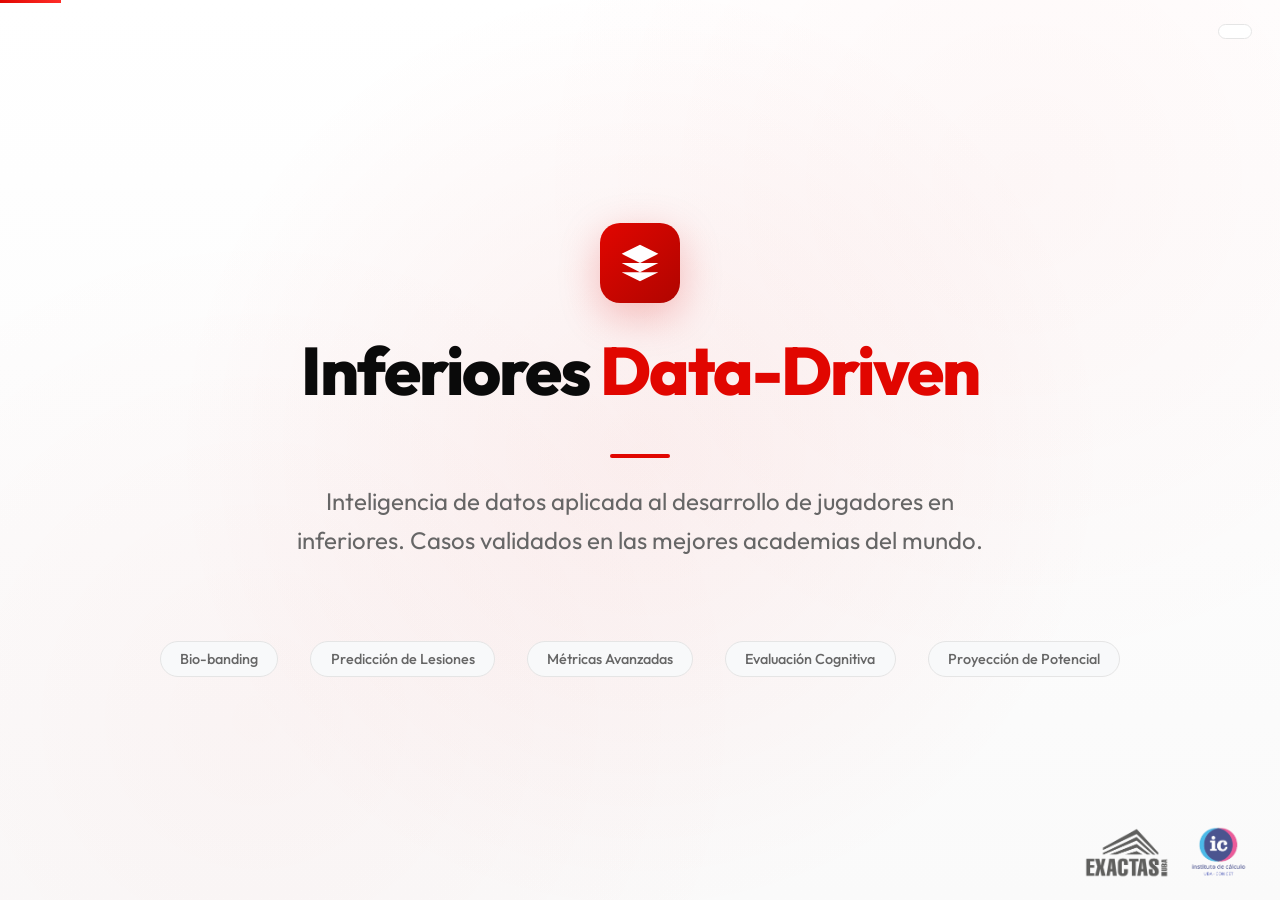
<file: presentacion_data_driven/index.html>
<!DOCTYPE html>
<html lang="es">
<head>
    <meta charset="UTF-8">
    <meta name="viewport" content="width=device-width, initial-scale=1.0">
    <title>Inferiores Data-Driven — Inteligencia de Datos</title>
    <link href="https://fonts.googleapis.com/css2?family=Outfit:wght@300;400;500;600;700;800;900&family=Space+Mono:wght@400;700&display=swap" rel="stylesheet">
    <style>
        :root {
            --bg-dark: #FFFFFF;
            --bg-card: #f8f9fa;
            --bg-card-hover: #fff;
            --accent-red: #E10600;
            --accent-dark: #B00500;
            --accent-light: #FF2D28;
            --accent-glow: rgba(225, 6, 0, 0.15);
            --accent-subtle: rgba(225, 6, 0, 0.06);
            --text-primary: #0a0a0a;
            --text-secondary: #333333;
            --text-muted: #666666;
            --border-color: #e5e5e5;
            --border-accent: rgba(225, 6, 0, 0.2);
            --shadow-sm: 0 2px 8px rgba(0,0,0,0.06);
            --shadow-md: 0 8px 30px rgba(0,0,0,0.08);
            --shadow-lg: 0 20px 60px rgba(0,0,0,0.1);
            --shadow-accent: 0 8px 30px rgba(225, 6, 0, 0.12);
        }

        * { margin: 0; padding: 0; box-sizing: border-box; }
        html, body { height: 100%; overflow: hidden; }

        body {
            font-family: 'Outfit', sans-serif;
            background: var(--bg-dark);
            color: var(--text-primary);
            -webkit-font-smoothing: antialiased;
        }

        /* ========== SLIDE ENGINE ========== */
        .slides-container {
            height: 100vh;
            width: 100vw;
            position: relative;
            overflow: hidden;
        }

        .slide {
            position: absolute;
            top: 0; left: 0;
            width: 100%; height: 100%;
            display: flex;
            flex-direction: column;
            justify-content: center;
            align-items: center;
            padding: 60px 80px;
            opacity: 0;
            visibility: hidden;
            transform: translateX(80px);
            transition: all 0.6s cubic-bezier(0.4, 0, 0.2, 1);
            background: var(--bg-dark);
        }

        .slide.active {
            opacity: 1;
            visibility: visible;
            transform: translateX(0);
        }

        .slide.prev {
            transform: translateX(-80px);
            opacity: 0;
        }

        .slide::before {
            content: '';
            position: absolute;
            top: 0; left: 0; right: 0; bottom: 0;
            background:
                radial-gradient(circle at 15% 85%, rgba(225, 6, 0, 0.04) 0%, transparent 50%),
                radial-gradient(circle at 85% 15%, rgba(225, 6, 0, 0.03) 0%, transparent 50%);
            pointer-events: none;
        }

        .slide-content {
            position: relative;
            z-index: 1;
            max-width: 1400px;
            width: 100%;
        }

        .slide.active .slide-content {
            animation: fadeInUp 0.7s ease-out 0.15s both;
        }

        @keyframes fadeInUp {
            from { opacity: 0; transform: translateY(25px); }
            to { opacity: 1; transform: translateY(0); }
        }

        /* ========== TYPOGRAPHY ========== */
        h1 {
            font-size: 3.8rem;
            font-weight: 800;
            line-height: 1.05;
            margin-bottom: 1.5rem;
            letter-spacing: -0.03em;
            color: var(--text-primary);
        }

        h1 .accent { color: var(--accent-red); }

        h2 {
            font-size: 2.8rem;
            font-weight: 700;
            margin-bottom: 1rem;
            color: var(--text-primary);
            line-height: 1.15;
            letter-spacing: -0.02em;
        }

        h3 {
            font-size: 1.6rem;
            font-weight: 600;
            margin-bottom: 0.8rem;
            color: var(--text-primary);
        }

        p {
            font-size: 1.35rem;
            line-height: 1.65;
            color: var(--text-secondary);
            margin-bottom: 1rem;
        }

        .subtitle {
            font-size: 1.5rem;
            color: var(--text-muted);
            margin-bottom: 2rem;
            font-weight: 400;
        }

        .eyebrow {
            font-size: 0.85rem;
            font-weight: 700;
            text-transform: uppercase;
            letter-spacing: 0.15em;
            color: var(--accent-red);
            margin-bottom: 0.8rem;
            display: block;
        }

        /* ========== TITLE SLIDE ========== */
        .slide.title-slide {
            text-align: center;
            background: linear-gradient(180deg, #fff 0%, #fafafa 100%);
        }

        .slide.title-slide::before {
            background:
                radial-gradient(circle at 50% 50%, rgba(225, 6, 0, 0.06) 0%, transparent 60%),
                radial-gradient(circle at 20% 80%, rgba(225, 6, 0, 0.03) 0%, transparent 40%),
                radial-gradient(circle at 80% 20%, rgba(225, 6, 0, 0.03) 0%, transparent 40%);
        }

        .slide.title-slide .slide-content {
            display: flex;
            flex-direction: column;
            align-items: center;
        }

        .title-logo {
            width: 80px;
            height: 80px;
            border-radius: 20px;
            background: linear-gradient(135deg, var(--accent-red) 0%, var(--accent-dark) 100%);
            display: flex;
            align-items: center;
            justify-content: center;
            margin-bottom: 2rem;
            box-shadow: 0 12px 40px rgba(225, 6, 0, 0.25);
        }

        .title-logo svg {
            width: 44px;
            height: 44px;
            fill: white;
        }

        .slide.title-slide h1 {
            font-size: 4.2rem;
            max-width: 900px;
        }

        .title-divider {
            width: 60px;
            height: 4px;
            background: var(--accent-red);
            border-radius: 2px;
            margin: 1.5rem auto;
        }

        .title-footer {
            margin-top: 3rem;
            display: flex;
            gap: 2rem;
            align-items: center;
            justify-content: center;
            flex-wrap: wrap;
        }

        .title-footer .tag {
            padding: 0.5rem 1.2rem;
            border-radius: 100px;
            font-size: 0.9rem;
            font-weight: 500;
            background: var(--bg-card);
            border: 1px solid var(--border-color);
            color: var(--text-muted);
        }

        /* ========== CARDS ========== */
        .card {
            background: var(--bg-card);
            border: 1px solid var(--border-color);
            border-radius: 20px;
            padding: 2.2rem;
            transition: all 0.35s ease;
        }

        .card:hover {
            transform: translateY(-4px);
            border-color: var(--border-accent);
            box-shadow: var(--shadow-accent);
            background: var(--bg-card-hover);
        }

        .card-icon {
            width: 52px;
            height: 52px;
            border-radius: 14px;
            display: flex;
            align-items: center;
            justify-content: center;
            font-size: 1.5rem;
            margin-bottom: 1.2rem;
            background: var(--accent-glow);
            color: var(--accent-red);
        }

        .card h3 { font-size: 1.4rem; margin-bottom: 0.6rem; }
        .card p { font-size: 1.1rem; color: var(--text-muted); margin-bottom: 0; line-height: 1.6; }

        /* ========== STAT CARDS ========== */
        .stats-grid {
            display: grid;
            grid-template-columns: repeat(auto-fit, minmax(200px, 1fr));
            gap: 1.5rem;
            margin: 2rem 0;
        }

        .stat-card {
            background: var(--bg-card);
            border: 1px solid var(--border-color);
            border-radius: 16px;
            padding: 1.8rem;
            text-align: center;
            transition: all 0.3s ease;
        }

        .stat-card:hover {
            transform: translateY(-4px);
            border-color: var(--border-accent);
            box-shadow: var(--shadow-accent);
        }

        .stat-value {
            font-size: 3rem;
            font-weight: 800;
            color: var(--accent-red);
            font-family: 'Space Mono', monospace;
            line-height: 1;
            margin-bottom: 0.4rem;
        }

        .stat-label {
            font-size: 0.95rem;
            color: var(--text-muted);
            font-weight: 500;
        }

        /* ========== TWO COLUMNS ========== */
        .two-columns {
            display: grid;
            grid-template-columns: 1fr 1fr;
            gap: 3.5rem;
            align-items: center;
        }

        .two-columns.narrow-left {
            grid-template-columns: 0.9fr 1.1fr;
        }

        .two-columns.narrow-right {
            grid-template-columns: 1.1fr 0.9fr;
        }

        /* ========== AGENDA GRID ========== */
        .agenda-grid {
            display: grid;
            grid-template-columns: repeat(3, 1fr);
            gap: 2rem;
            margin-top: 2rem;
        }

        .agenda-card {
            background: var(--bg-card);
            border: 1px solid var(--border-color);
            border-radius: 24px;
            padding: 2rem 2rem;
            transition: all 0.4s ease;
            position: relative;
            overflow: hidden;
        }

        .agenda-card::after {
            content: '';
            position: absolute;
            top: 0; left: 0;
            width: 4px; height: 100%;
            background: var(--accent-red);
            opacity: 0;
            transition: opacity 0.3s ease;
        }

        .agenda-card:hover {
            border-color: var(--border-accent);
            box-shadow: var(--shadow-accent);
            transform: translateY(-3px);
        }

        .agenda-card:hover::after { opacity: 1; }

        .agenda-number {
            font-family: 'Space Mono', monospace;
            font-size: 3.5rem;
            font-weight: 700;
            color: var(--accent-red);
            opacity: 0.15;
            position: absolute;
            top: 1rem;
            right: 1.5rem;
            line-height: 1;
        }

        .agenda-card h3 {
            font-size: 1.6rem;
            margin-bottom: 0.8rem;
            color: var(--text-primary);
        }

        .agenda-card p {
            font-size: 1.15rem;
            color: var(--text-muted);
            margin-bottom: 0;
            line-height: 1.6;
        }

        .agenda-card .agenda-tags {
            display: flex;
            flex-wrap: wrap;
            gap: 0.5rem;
            margin-top: 1rem;
        }

        .agenda-card .agenda-tags .tag {
            font-size: 0.8rem;
            padding: 0.3rem 0.8rem;
            border-radius: 100px;
            background: var(--accent-glow);
            color: var(--accent-red);
            font-weight: 600;
        }

        /* ========== FEATURE LIST ========== */
        .feature-list {
            list-style: none;
            padding: 0;
        }

        .feature-list li {
            padding: 0.9rem 0;
            font-size: 1.2rem;
            color: var(--text-secondary);
            display: flex;
            align-items: flex-start;
            gap: 1rem;
            line-height: 1.5;
        }

        .feature-list li .check {
            flex-shrink: 0;
            width: 28px;
            height: 28px;
            border-radius: 8px;
            background: var(--accent-glow);
            color: var(--accent-red);
            display: flex;
            align-items: center;
            justify-content: center;
            font-size: 0.85rem;
            font-weight: 700;
            margin-top: 2px;
        }

        /* ========== HIGHLIGHT BOX ========== */
        .highlight-box {
            background: linear-gradient(135deg, rgba(225, 6, 0, 0.06) 0%, rgba(225, 6, 0, 0.02) 100%);
            border: 1px solid rgba(225, 6, 0, 0.15);
            border-radius: 16px;
            padding: 2rem 2.5rem;
            margin: 1.5rem 0;
        }

        .highlight-box.big-stat {
            text-align: center;
            padding: 3rem;
        }

        .highlight-box .big-number {
            font-size: 5rem;
            font-weight: 900;
            color: var(--accent-red);
            font-family: 'Space Mono', monospace;
            line-height: 1;
            margin-bottom: 0.5rem;
        }

        .highlight-box .big-label {
            font-size: 1.3rem;
            color: var(--text-secondary);
            font-weight: 500;
        }

        /* ========== PROCESS STEPS ========== */
        .process-steps {
            display: flex;
            gap: 1.5rem;
            margin: 2rem 0;
        }

        .process-step {
            flex: 1;
            background: var(--bg-card);
            border: 1px solid var(--border-color);
            border-radius: 16px;
            padding: 1.8rem;
            position: relative;
            transition: all 0.3s ease;
        }

        .process-step:hover {
            border-color: var(--border-accent);
            transform: translateY(-3px);
            box-shadow: var(--shadow-accent);
        }

        .process-step .step-num {
            font-family: 'Space Mono', monospace;
            font-size: 0.85rem;
            font-weight: 700;
            color: var(--accent-red);
            margin-bottom: 0.8rem;
            display: block;
        }

        .process-step h4 {
            font-size: 1.2rem;
            font-weight: 600;
            margin-bottom: 0.5rem;
            color: var(--text-primary);
        }

        .process-step p {
            font-size: 1rem;
            color: var(--text-muted);
            margin-bottom: 0;
            line-height: 1.5;
        }

        .process-step:not(:last-child)::after {
            content: '';
            position: absolute;
            top: 50%;
            right: -1rem;
            width: 0.5rem;
            height: 0.5rem;
            border-right: 2px solid var(--accent-red);
            border-bottom: 2px solid var(--accent-red);
            transform: translateY(-50%) rotate(-45deg);
            opacity: 0.4;
        }

        /* ========== CLOSING SLIDE ========== */
        .closing-grid {
            display: grid;
            grid-template-columns: repeat(3, 1fr);
            gap: 2rem;
            margin: 2.5rem 0;
        }

        .closing-card {
            background: var(--bg-card);
            border: 1px solid var(--border-color);
            border-radius: 20px;
            padding: 2.2rem;
            text-align: center;
            transition: all 0.3s ease;
        }

        .closing-card:hover {
            border-color: var(--accent-red);
            transform: translateY(-4px);
            box-shadow: var(--shadow-accent);
        }

        .closing-card .cc-icon {
            font-size: 2.2rem;
            margin-bottom: 1rem;
        }

        .closing-card h3 {
            font-size: 1.3rem;
            margin-bottom: 0.6rem;
        }

        .closing-card p {
            font-size: 1rem;
            color: var(--text-muted);
            margin-bottom: 0;
        }

        /* ========== CHAPTER COVER ========== */
        .slide.chapter-cover {
            text-align: center;
            background: linear-gradient(180deg, #fff 0%, #fafafa 100%);
        }

        .slide.chapter-cover .slide-content {
            display: flex;
            flex-direction: column;
            align-items: center;
        }

        .slide.chapter-cover .chapter-number {
            font-family: 'Space Mono', monospace;
            font-size: 6rem;
            font-weight: 700;
            color: var(--accent-red);
            opacity: 0.12;
            line-height: 1;
            margin-bottom: 1rem;
        }

        .slide.chapter-cover h2 {
            font-size: 3.2rem;
            max-width: 700px;
        }

        .slide.chapter-cover p {
            max-width: 600px;
            margin-left: auto;
            margin-right: auto;
        }

        /* ========== PIPELINE VIZ ========== */
        .pipeline-row {
            display: flex;
            align-items: center;
            justify-content: center;
            gap: 0;
            margin: 2rem 0;
        }

        .pipeline-node {
            background: var(--bg-card);
            border: 1.5px solid var(--border-color);
            border-radius: 14px;
            padding: 1.2rem 1.8rem;
            text-align: center;
            transition: all 0.3s ease;
            min-width: 140px;
        }

        .pipeline-node:hover {
            border-color: var(--accent-red);
            box-shadow: var(--shadow-accent);
        }

        .pipeline-node .pn-icon { font-size: 1.5rem; margin-bottom: 0.4rem; }
        .pipeline-node .pn-label { font-size: 0.95rem; font-weight: 600; color: var(--text-primary); }
        .pipeline-node .pn-sub { font-size: 0.8rem; color: var(--text-muted); margin-top: 0.2rem; }

        .pipeline-arrow {
            width: 40px;
            height: 2px;
            background: var(--accent-red);
            position: relative;
            opacity: 0.4;
            flex-shrink: 0;
        }

        .pipeline-arrow::after {
            content: '';
            position: absolute;
            right: 0;
            top: -4px;
            width: 8px;
            height: 8px;
            border-right: 2px solid var(--accent-red);
            border-bottom: 2px solid var(--accent-red);
            transform: rotate(-45deg);
        }

        /* ========== TABLE ========== */
        .data-table {
            width: 100%;
            border-collapse: collapse;
            font-size: 1rem;
            margin: 1.5rem 0;
            border-radius: 12px;
            overflow: hidden;
            border: 1px solid var(--border-color);
        }

        .data-table th {
            padding: 1rem 1.2rem;
            text-align: left;
            background: var(--accent-glow);
            color: var(--accent-dark);
            font-weight: 700;
            font-size: 0.85rem;
            text-transform: uppercase;
            letter-spacing: 0.05em;
        }

        .data-table td {
            padding: 0.85rem 1.2rem;
            border-bottom: 1px solid var(--border-color);
            color: var(--text-secondary);
        }

        .data-table tr:last-child td { border-bottom: none; }
        .data-table tr:hover td { background: rgba(225, 6, 0, 0.02); }

        /* ========== METRIC PILLS ========== */
        .metric-pills {
            display: flex;
            flex-wrap: wrap;
            gap: 0.6rem;
            margin: 1rem 0;
        }

        .metric-pill {
            background: var(--bg-card);
            border: 1px solid var(--border-color);
            border-radius: 100px;
            padding: 0.5rem 1rem;
            font-size: 0.9rem;
            color: var(--text-secondary);
            font-weight: 500;
            transition: all 0.2s ease;
        }

        .metric-pill:hover {
            border-color: var(--accent-red);
            color: var(--accent-red);
        }

        /* ========== BADGES ========== */
        .badge {
            display: inline-block;
            padding: 0.3rem 0.8rem;
            border-radius: 100px;
            font-size: 0.85rem;
            font-weight: 600;
        }

        .badge.red {
            background: var(--accent-glow);
            color: var(--accent-red);
        }

        .badge.gray {
            background: #f0f0f0;
            color: var(--text-muted);
        }

        /* ========== BREAKDOWN CARDS ========== */
        .breakdown-grid {
            display: grid;
            grid-template-columns: 1fr 1fr;
            gap: 1.5rem;
            margin: 1.5rem 0;
        }

        .breakdown-card {
            background: var(--bg-card);
            border: 1px solid var(--border-color);
            border-radius: 16px;
            padding: 1.8rem;
            transition: all 0.3s ease;
        }

        .breakdown-card:hover {
            border-color: var(--border-accent);
            box-shadow: var(--shadow-sm);
        }

        .breakdown-card .bc-header {
            display: flex;
            align-items: center;
            gap: 0.8rem;
            margin-bottom: 1rem;
        }

        .breakdown-card .bc-pct {
            font-family: 'Space Mono', monospace;
            font-size: 1.8rem;
            font-weight: 700;
            color: var(--accent-red);
        }

        .breakdown-card .bc-title {
            font-size: 1.2rem;
            font-weight: 600;
        }

        .breakdown-card .bc-desc {
            font-size: 1rem;
            color: var(--text-muted);
            line-height: 1.5;
        }

        .breakdown-card ul {
            list-style: none;
            padding: 0;
            margin-top: 0.8rem;
        }

        .breakdown-card ul li {
            font-size: 0.95rem;
            color: var(--text-secondary);
            padding: 0.3rem 0;
            padding-left: 1.2rem;
            position: relative;
        }

        .breakdown-card ul li::before {
            content: '';
            position: absolute;
            left: 0;
            top: 0.65rem;
            width: 6px;
            height: 6px;
            border-radius: 50%;
            background: var(--accent-red);
            opacity: 0.4;
        }

        /* ========== DIAMOND CHART ========== */
        .diamond-container {
            width: 320px;
            height: 320px;
            position: relative;
            margin: 0 auto;
        }

        .diamond-container svg {
            width: 100%;
            height: 100%;
        }

        .diamond-label {
            position: absolute;
            font-size: 0.95rem;
            font-weight: 600;
            color: var(--text-primary);
            text-align: center;
            width: 140px;
        }

        .diamond-label.top { top: -10px; left: 50%; transform: translateX(-50%); }
        .diamond-label.right { right: -75px; top: 50%; transform: translateY(-50%); }
        .diamond-label.bottom { bottom: -10px; left: 50%; transform: translateX(-50%); }
        .diamond-label.left { left: -75px; top: 50%; transform: translateY(-50%); }

        .diamond-label small {
            display: block;
            font-size: 0.75rem;
            font-weight: 400;
            color: var(--text-muted);
            margin-top: 2px;
        }

        /* ========== CASE STUDY CARD ========== */
        .case-card {
            background: var(--bg-card);
            border: 1px solid var(--border-color);
            border-radius: 16px;
            padding: 1.5rem 1.8rem;
            margin-bottom: 1rem;
            transition: all 0.3s ease;
            display: flex;
            gap: 1.2rem;
            align-items: flex-start;
        }

        .case-card:hover {
            border-color: var(--border-accent);
            box-shadow: var(--shadow-sm);
        }

        .case-card .case-flag {
            font-size: 2rem;
            flex-shrink: 0;
        }

        .case-card .case-body h4 {
            font-size: 1.15rem;
            font-weight: 600;
            margin-bottom: 0.3rem;
            color: var(--text-primary);
        }

        .case-card .case-body p {
            font-size: 0.95rem;
            color: var(--text-muted);
            margin-bottom: 0;
            line-height: 1.5;
        }

        /* ========== TRAFFIC LIGHT ========== */
        .traffic-light {
            display: flex;
            gap: 1.5rem;
            margin: 1.5rem 0;
        }

        .tl-item {
            flex: 1;
            border-radius: 16px;
            padding: 1.5rem;
            text-align: center;
            transition: all 0.3s ease;
        }

        .tl-item:hover { transform: translateY(-3px); }

        .tl-item.green {
            background: rgba(34, 197, 94, 0.08);
            border: 1.5px solid rgba(34, 197, 94, 0.3);
        }
        .tl-item.yellow {
            background: rgba(234, 179, 8, 0.08);
            border: 1.5px solid rgba(234, 179, 8, 0.3);
        }
        .tl-item.red-tl {
            background: rgba(239, 68, 68, 0.08);
            border: 1.5px solid rgba(239, 68, 68, 0.3);
        }

        .tl-item .tl-value {
            font-family: 'Space Mono', monospace;
            font-size: 2rem;
            font-weight: 700;
            line-height: 1;
            margin-bottom: 0.4rem;
        }

        .tl-item.green .tl-value { color: #16a34a; }
        .tl-item.yellow .tl-value { color: #ca8a04; }
        .tl-item.red-tl .tl-value { color: #dc2626; }

        .tl-item .tl-label {
            font-size: 0.9rem;
            font-weight: 500;
        }

        .tl-item.green .tl-label { color: #16a34a; }
        .tl-item.yellow .tl-label { color: #ca8a04; }
        .tl-item.red-tl .tl-label { color: #dc2626; }

        .tl-item .tl-desc {
            font-size: 0.8rem;
            color: var(--text-muted);
            margin-top: 0.3rem;
        }

        /* ========== STAGGER ANIMATIONS ========== */
        .stagger-item {
            opacity: 0;
            transform: translateY(20px);
        }

        .slide.active .stagger-item {
            animation: staggerIn 0.5s ease-out forwards;
        }

        .slide.active .stagger-item:nth-child(1) { animation-delay: 0.1s; }
        .slide.active .stagger-item:nth-child(2) { animation-delay: 0.2s; }
        .slide.active .stagger-item:nth-child(3) { animation-delay: 0.3s; }
        .slide.active .stagger-item:nth-child(4) { animation-delay: 0.4s; }
        .slide.active .stagger-item:nth-child(5) { animation-delay: 0.5s; }
        .slide.active .stagger-item:nth-child(6) { animation-delay: 0.6s; }

        @keyframes staggerIn {
            to { opacity: 1; transform: translateY(0); }
        }

        /* ========== NAVIGATION ========== */
        .nav-controls {
            position: fixed;
            bottom: 28px;
            right: 28px;
            display: flex;
            align-items: center;
            gap: 0.8rem;
            z-index: 1000;
            background: rgba(255, 255, 255, 0.95);
            padding: 0.6rem 1.2rem;
            border-radius: 50px;
            border: 1.5px solid var(--border-color);
            backdrop-filter: blur(12px);
            box-shadow: var(--shadow-md);
        }

        .nav-btn {
            background: white;
            border: 1.5px solid var(--border-color);
            color: var(--text-muted);
            width: 40px;
            height: 40px;
            border-radius: 50%;
            cursor: pointer;
            font-size: 1rem;
            display: flex;
            align-items: center;
            justify-content: center;
            transition: all 0.25s ease;
        }

        .nav-btn:hover {
            background: var(--accent-red);
            border-color: var(--accent-red);
            color: white;
            box-shadow: 0 4px 15px rgba(225, 6, 0, 0.3);
        }

        .slide-counter {
            font-family: 'Space Mono', monospace;
            font-size: 0.8rem;
            color: var(--text-muted);
            min-width: 50px;
            text-align: center;
        }

        /* ========== PROGRESS BAR ========== */
        .progress-bar {
            position: fixed;
            top: 0; left: 0;
            height: 3px;
            background: linear-gradient(90deg, var(--accent-red) 0%, var(--accent-light) 100%);
            transition: width 0.4s ease;
            z-index: 1000;
        }

        /* ========== SECTION INDICATOR ========== */
        .section-indicator {
            position: fixed;
            top: 24px;
            right: 28px;
            background: rgba(255, 255, 255, 0.95);
            padding: 0.4rem 1rem;
            border-radius: 100px;
            border: 1.5px solid var(--border-color);
            font-size: 0.8rem;
            color: var(--text-muted);
            backdrop-filter: blur(12px);
            z-index: 1000;
            font-weight: 600;
            letter-spacing: 0.02em;
        }

        /* ========== LOGO FOOTER ========== */
        .logo-footer {
            position: fixed;
            bottom: 20px;
            right: 30px;
            display: flex;
            align-items: center;
            gap: 16px;
            z-index: 1000;
            opacity: 0.7;
            transition: opacity 0.3s ease;
        }

        .logo-footer:hover {
            opacity: 1;
        }

        .logo-footer img {
            height: 55px;
            width: auto;
        }

        /* ========== RESPONSIVE ========== */
        @media (max-width: 1200px) {
            .slide { padding: 40px 50px; }
            h1 { font-size: 3rem; }
            h2 { font-size: 2.2rem; }
            .two-columns { gap: 2rem; }
        }
    </style>
</head>
<body>

    <div class="progress-bar" id="progressBar"></div>
    <div class="section-indicator" id="sectionIndicator"></div>

    <div class="slides-container">

        <!-- ==================== SLIDE 1: TITLE ==================== -->
        <div class="slide title-slide active" data-section="Inicio">
            <div class="slide-content">
                <div class="title-logo">
                    <svg viewBox="0 0 24 24" xmlns="http://www.w3.org/2000/svg">
                        <path d="M12 2L2 7l10 5 10-5-10-5zM2 17l10 5 10-5M2 12l10 5 10-5"/>
                    </svg>
                </div>
                <h1>Inferiores <span class="accent">Data-Driven</span></h1>
                <div class="title-divider"></div>
                <p class="subtitle" style="max-width: 700px; margin-left: auto; margin-right: auto;">
                    Inteligencia de datos aplicada al desarrollo de jugadores en inferiores. Casos validados en las mejores academias del mundo.
                </p>
                <div class="title-footer">
                    <span class="tag">Bio-banding</span>
                    <span class="tag">Predicci&oacute;n de Lesiones</span>
                    <span class="tag">M&eacute;tricas Avanzadas</span>
                    <span class="tag">Evaluaci&oacute;n Cognitiva</span>
                    <span class="tag">Proyecci&oacute;n de Potencial</span>
                </div>
            </div>
        </div>

        <!-- ==================== SLIDE 2: THE CONTEXT ==================== -->
        <div class="slide" data-section="Contexto">
            <div class="slide-content">
                <span class="eyebrow">El contexto</span>
                <h2>Las mejores academias del mundo ya usan datos</h2>
                <p>Los clubes europeos l&iacute;deres invierten fuertemente en data science para sus divisiones inferiores. La ventaja competitiva ya no es solo t&eacute;cnica: es informacional.</p>

                <div class="stats-grid" style="margin-top: 2rem;">
                    <div class="stat-card stagger-item">
                        <div class="stat-value">75%</div>
                        <div class="stat-label">de graduados de Ajax llegan a primera (con data + TIPS)</div>
                    </div>
                    <div class="stat-card stagger-item">
                        <div class="stat-value">200+</div>
                        <div class="stat-label">indicadores de ML analiza Ajax por jugador juvenil</div>
                    </div>
                    <div class="stat-card stagger-item">
                        <div class="stat-value">250</div>
                        <div class="stat-label">jugadores juveniles en el skills.lab de Bayern Munich</div>
                    </div>
                    <div class="stat-card stagger-item">
                        <div class="stat-value">33</div>
                        <div class="stat-label">ligas juveniles cubre TransferLab Emerge con ML</div>
                    </div>
                </div>

                <div class="highlight-box" style="margin-top: 1.5rem;">
                    <p style="font-size: 1.15rem; margin-bottom: 0; text-align: center;">
                        <strong style="color: var(--accent-red);">La oportunidad:</strong> aplicar estas metodolog&iacute;as probadas a nuestras inferiores, adaptadas a la realidad del f&uacute;tbol argentino.
                    </p>
                </div>
            </div>
        </div>

        <!-- ==================== SLIDE 3: AGENDA ==================== -->
        <div class="slide" data-section="Agenda">
            <div class="slide-content">
                <span class="eyebrow">Agenda</span>
                <h2>Seis pilares de desarrollo data-driven</h2>
                <p style="max-width: 750px;">Cada feature est&aacute; respaldada por casos de &eacute;xito en academias europeas y papers acad&eacute;micos validados.</p>

                <div class="agenda-grid">
                    <div class="agenda-card stagger-item">
                        <div class="agenda-number">01</div>
                        <h3>Bio-banding</h3>
                        <p>Tracking de maduraci&oacute;n biol&oacute;gica para no descartar talentos tard&iacute;os ni sobrecargar a los precoces.</p>
                        <div class="agenda-tags">
                            <span class="tag">PHV</span>
                            <span class="tag">Antropometr&iacute;a</span>
                            <span class="tag">Premier League</span>
                        </div>
                    </div>
                    <div class="agenda-card stagger-item">
                        <div class="agenda-number">02</div>
                        <h3>Prevenci&oacute;n de Lesiones</h3>
                        <p>Modelo predictivo basado en carga de entrenamiento para detectar riesgo antes de que ocurra la lesi&oacute;n.</p>
                        <div class="agenda-tags">
                            <span class="tag">ACWR</span>
                            <span class="tag">Chelsea FC</span>
                            <span class="tag">ML</span>
                        </div>
                    </div>
                    <div class="agenda-card stagger-item">
                        <div class="agenda-number">03</div>
                        <h3>M&eacute;tricas Avanzadas</h3>
                        <p>Ir m&aacute;s all&aacute; de goles y asistencias con xG, pases progresivos, PPDA y m&eacute;tricas por posici&oacute;n.</p>
                        <div class="agenda-tags">
                            <span class="tag">xG</span>
                            <span class="tag">StatsBomb</span>
                            <span class="tag">Por posici&oacute;n</span>
                        </div>
                    </div>
                    <div class="agenda-card stagger-item">
                        <div class="agenda-number">04</div>
                        <h3>Evaluaci&oacute;n Cognitiva</h3>
                        <p>Medir inteligencia futbol&iacute;stica: velocidad de decisi&oacute;n, lectura del juego, liderazgo.</p>
                        <div class="agenda-tags">
                            <span class="tag">Dortmund</span>
                            <span class="tag">Bayern</span>
                            <span class="tag">Radar cognitivo</span>
                        </div>
                    </div>
                    <div class="agenda-card stagger-item">
                        <div class="agenda-number">05</div>
                        <h3>Four Corner Model</h3>
                        <p>Framework hol&iacute;stico de evaluaci&oacute;n: t&eacute;cnico, f&iacute;sico, psicol&oacute;gico y social en una sola vista.</p>
                        <div class="agenda-tags">
                            <span class="tag">EPPP</span>
                            <span class="tag">Premier League</span>
                            <span class="tag">Diamante</span>
                        </div>
                    </div>
                    <div class="agenda-card stagger-item">
                        <div class="agenda-number">06</div>
                        <h3>Proyecci&oacute;n de Potencial</h3>
                        <p>Predecir el techo de cada jugador comparando su curva de desarrollo con datos hist&oacute;ricos.</p>
                        <div class="agenda-tags">
                            <span class="tag">Ajax ML</span>
                            <span class="tag">Clustering</span>
                            <span class="tag">Curvas</span>
                        </div>
                    </div>
                </div>
            </div>
        </div>

        <!-- ==================== CHAPTER 1: BIO-BANDING ==================== -->
        <div class="slide chapter-cover" data-section="Bio-banding">
            <div class="slide-content">
                <div class="chapter-number">01</div>
                <h2>Bio-banding</h2>
                <div class="title-divider"></div>
                <p>Tracking de maduraci&oacute;n biol&oacute;gica para evaluar jugadores por desarrollo real, no por edad cronol&oacute;gica.</p>
            </div>
        </div>

        <!-- BIO-BANDING: CASES + PROBLEM -->
        <div class="slide" data-section="Bio-banding">
            <div class="slide-content">
                <div class="two-columns">
                    <div>
                        <span class="eyebrow">01 &mdash; Bio-banding</span>
                        <h2>El problema de la edad cronol&oacute;gica</h2>
                        <p>Un jugador de 14 a&ntilde;os que mide 1.80 no es comparable con otro de 14 que mide 1.55. La edad cronol&oacute;gica no refleja la maduraci&oacute;n biol&oacute;gica.</p>

                        <ul class="feature-list" style="margin-top: 1.5rem;">
                            <li>
                                <span class="check">1</span>
                                <span><strong>Sesgo de selecci&oacute;n:</strong> los maduradores tempranos dominan por f&iacute;sico, no por talento</span>
                            </li>
                            <li>
                                <span class="check">2</span>
                                <span><strong>Talentos perdidos:</strong> Modric, Iniesta, Messi eran chicos para su edad</span>
                            </li>
                            <li>
                                <span class="check">3</span>
                                <span><strong>Riesgo de lesi&oacute;n:</strong> la ventana PHV tiene riesgo significativamente mayor de lesiones por sobreuso</span>
                            </li>
                        </ul>
                    </div>
                    <div>
                        <div class="case-card stagger-item">
                            <div class="case-flag">&#127468;&#127463;</div>
                            <div class="case-body">
                                <h4>Premier League (EPPP)</h4>
                                <p>Pioneros en torneos bio-banding. Obligatorio en las 4 categor&iacute;as de academia. 7 estudios validan la reducci&oacute;n de sesgo.</p>
                            </div>
                        </div>
                        <div class="case-card stagger-item">
                            <div class="case-flag">&#127475;&#127473;</div>
                            <div class="case-body">
                                <h4>Ajax (TIPS Framework)</h4>
                                <p>Evaluaci&oacute;n en T&eacute;cnica, Insight, Personalidad, Velocidad. Ajustan expectativas por estado madurativo.</p>
                            </div>
                        </div>
                        <div class="case-card stagger-item">
                            <div class="case-flag">&#127477;&#127481;</div>
                            <div class="case-body">
                                <h4>Benfica</h4>
                                <p>Planes individuales de desarrollo con perfilado de maduraci&oacute;n al ingreso a la academia. Caso de estudio Deloitte.</p>
                            </div>
                        </div>
                    </div>
                </div>
            </div>
        </div>

        <!-- BIO-BANDING: WHAT WE CAN DO -->
        <div class="slide" data-section="Bio-banding">
            <div class="slide-content">
                <span class="eyebrow">01 &mdash; Bio-banding</span>
                <h2>&iquest;Qu&eacute; podemos hacer?</h2>
                <p>Calcular el Peak Height Velocity (PHV) con la f&oacute;rmula de Mirwald y trackear el estado madurativo de cada jugador.</p>

                <div class="pipeline-row" style="margin-top: 2rem;">
                    <div class="pipeline-node stagger-item">
                        <div class="pn-icon">&#128207;</div>
                        <div class="pn-label">Medici&oacute;n mensual</div>
                        <div class="pn-sub">Altura, peso, envergadura</div>
                    </div>
                    <div class="pipeline-arrow"></div>
                    <div class="pipeline-node stagger-item">
                        <div class="pn-icon">&#128200;</div>
                        <div class="pn-label">C&aacute;lculo PHV</div>
                        <div class="pn-sub">F&oacute;rmula de Mirwald</div>
                    </div>
                    <div class="pipeline-arrow"></div>
                    <div class="pipeline-node stagger-item">
                        <div class="pn-icon">&#127919;</div>
                        <div class="pn-label">Estado madurativo</div>
                        <div class="pn-sub">Pre-PHV / PHV / Post-PHV</div>
                    </div>
                    <div class="pipeline-arrow"></div>
                    <div class="pipeline-node stagger-item" style="border-color: var(--accent-red); background: var(--accent-glow);">
                        <div class="pn-icon">&#9888;&#65039;</div>
                        <div class="pn-label" style="color: var(--accent-red);">Alertas</div>
                        <div class="pn-sub">Riesgo + ratings ajustados</div>
                    </div>
                </div>

                <div class="breakdown-grid" style="margin-top: 2rem;">
                    <div class="breakdown-card stagger-item">
                        <div class="bc-header">
                            <div class="bc-pct">&#128207;</div>
                            <div class="bc-title">Datos a recolectar</div>
                        </div>
                        <ul>
                            <li>Altura de pie (cm) &mdash; mensual</li>
                            <li>Altura sentado (cm) &mdash; mensual</li>
                            <li>Peso (kg) &mdash; mensual</li>
                            <li>Envergadura (cm) &mdash; trimestral</li>
                            <li>Largo de piernas (cm) &mdash; trimestral</li>
                            <li>Altura de padres &mdash; una sola vez</li>
                        </ul>
                    </div>
                    <div class="breakdown-card stagger-item">
                        <div class="bc-header">
                            <div class="bc-pct">&#128736;</div>
                            <div class="bc-title">Features en la herramienta</div>
                        </div>
                        <ul>
                            <li>Timeline de maduraci&oacute;n por jugador</li>
                            <li>Flag autom&aacute;tico en ventana PHV</li>
                            <li>Ratings ajustados por maduraci&oacute;n</li>
                            <li>Color por estado en vistas de divisi&oacute;n</li>
                            <li>Predicci&oacute;n de altura adulta</li>
                            <li>Comparaci&oacute;n maturation-adjusted</li>
                        </ul>
                    </div>
                </div>
            </div>
        </div>

        <!-- ==================== CHAPTER 2: INJURY PREVENTION ==================== -->
        <div class="slide chapter-cover" data-section="Prevenci&oacute;n de Lesiones">
            <div class="slide-content">
                <div class="chapter-number">02</div>
                <h2>Prevenci&oacute;n de Lesiones</h2>
                <div class="title-divider"></div>
                <p>Modelo predictivo de riesgo basado en carga de entrenamiento, bienestar y estado madurativo.</p>
            </div>
        </div>

        <!-- INJURY: CASES + MODEL -->
        <div class="slide" data-section="Prevenci&oacute;n de Lesiones">
            <div class="slide-content">
                <div class="two-columns">
                    <div>
                        <span class="eyebrow">02 &mdash; Prevenci&oacute;n de Lesiones</span>
                        <h2>ACWR: el indicador clave</h2>
                        <p>El Acute-to-Chronic Workload Ratio compara la carga reciente (7 d&iacute;as) contra la carga habitual (28 d&iacute;as). Picos en este ratio predicen lesiones.</p>

                        <div class="traffic-light">
                            <div class="tl-item green stagger-item">
                                <div class="tl-value">&lt;1.3</div>
                                <div class="tl-label">Seguro</div>
                                <div class="tl-desc">Carga normal</div>
                            </div>
                            <div class="tl-item yellow stagger-item">
                                <div class="tl-value">1.3-1.5</div>
                                <div class="tl-label">Precauci&oacute;n</div>
                                <div class="tl-desc">Monitorear</div>
                            </div>
                            <div class="tl-item red-tl stagger-item">
                                <div class="tl-value">&gt;1.5</div>
                                <div class="tl-label">Riesgo alto</div>
                                <div class="tl-desc">Reducir carga</div>
                            </div>
                        </div>
                    </div>
                    <div>
                        <div class="case-card stagger-item">
                            <div class="case-flag">&#127468;&#127463;</div>
                            <div class="case-body">
                                <h4>Chelsea FC Academy</h4>
                                <p>20,913 data points de GPS en 53 jugadores. Paper publicado en MDPI Sports (2018). Encontraron diferencias posicionales significativas.</p>
                            </div>
                        </div>
                        <div class="case-card stagger-item">
                            <div class="case-flag">&#127468;&#127463;</div>
                            <div class="case-body">
                                <h4>Premier League (3 a&ntilde;os)</h4>
                                <p>Estudio en British Journal of Sports Medicine: picos de ACWR &gt;2.0 correlacionan con <strong>5-7x m&aacute;s riesgo</strong> de lesi&oacute;n.</p>
                            </div>
                        </div>
                        <div class="case-card stagger-item">
                            <div class="case-flag">&#127462;&#127481;</div>
                            <div class="case-body">
                                <h4>RB Leipzig / KINEXON</h4>
                                <p>Primer torneo juvenil del mundo con tracking de jugadores en tiempo real (2025). Miden carga en vivo durante competencia.</p>
                            </div>
                        </div>
                    </div>
                </div>
            </div>
        </div>

        <!-- INJURY: DATA + FEATURES -->
        <div class="slide" data-section="Prevenci&oacute;n de Lesiones">
            <div class="slide-content">
                <span class="eyebrow">02 &mdash; Prevenci&oacute;n de Lesiones</span>
                <h2>Datos y modelo propuesto</h2>

                <div class="two-columns" style="margin-top: 1.5rem;">
                    <div>
                        <h3>Datos a recolectar por sesi&oacute;n</h3>
                        <table class="data-table">
                            <thead>
                                <tr>
                                    <th>Dato</th>
                                    <th>Tipo</th>
                                    <th>Qui&eacute;n</th>
                                </tr>
                            </thead>
                            <tbody>
                                <tr><td>Distancia total (m)</td><td>N&uacute;mero</td><td>Prep. f&iacute;sico</td></tr>
                                <tr><td>Sprints (count)</td><td>N&uacute;mero</td><td>Prep. f&iacute;sico</td></tr>
                                <tr><td>Velocidad m&aacute;xima (km/h)</td><td>N&uacute;mero</td><td>Prep. f&iacute;sico</td></tr>
                                <tr><td>RPE (1-10)</td><td>Escala</td><td>Jugador</td></tr>
                                <tr><td>Horas de sue&ntilde;o</td><td>N&uacute;mero</td><td>Jugador</td></tr>
                                <tr><td>Dolor muscular</td><td>Escala</td><td>Jugador</td></tr>
                                <tr><td>Tipo de sesi&oacute;n</td><td>Enum</td><td>Prep. f&iacute;sico</td></tr>
                            </tbody>
                        </table>
                    </div>
                    <div>
                        <h3>Modelo progresivo</h3>
                        <div class="process-steps" style="flex-direction: column; gap: 1rem; margin: 0;">
                            <div class="process-step stagger-item">
                                <span class="step-num">Fase 1</span>
                                <h4>Sem&aacute;foro ACWR simple</h4>
                                <p>Carga aguda / carga cr&oacute;nica con alertas de color</p>
                            </div>
                            <div class="process-step stagger-item">
                                <span class="step-num">Fase 2</span>
                                <h4>Regresi&oacute;n log&iacute;stica</h4>
                                <p>Variables: ACWR + historial lesiones + estado PHV + RPE</p>
                            </div>
                            <div class="process-step stagger-item">
                                <span class="step-num">Fase 3 (6+ meses datos)</span>
                                <h4>XGBoost predictivo</h4>
                                <p>Paper PMC 2023 valida ML para injury forecasting en youth soccer</p>
                            </div>
                        </div>
                    </div>
                </div>
            </div>
        </div>

        <!-- ==================== CHAPTER 3: ADVANCED METRICS ==================== -->
        <div class="slide chapter-cover" data-section="M&eacute;tricas Avanzadas">
            <div class="slide-content">
                <div class="chapter-number">03</div>
                <h2>M&eacute;tricas Avanzadas</h2>
                <div class="title-divider"></div>
                <p>Ir m&aacute;s all&aacute; de goles y asistencias para capturar la contribuci&oacute;n real de cada jugador al juego.</p>
            </div>
        </div>

        <!-- METRICS: PER POSITION -->
        <div class="slide" data-section="M&eacute;tricas Avanzadas">
            <div class="slide-content">
                <span class="eyebrow">03 &mdash; M&eacute;tricas Avanzadas</span>
                <h2>M&eacute;tricas clave por posici&oacute;n</h2>
                <p>Cada posici&oacute;n necesita m&eacute;tricas espec&iacute;ficas. StatsBomb captura <strong>3,400+ eventos por partido</strong>. Nosotros arrancamos con las m&aacute;s impactantes.</p>

                <div class="breakdown-grid" style="margin-top: 1.5rem;">
                    <div class="breakdown-card stagger-item">
                        <div class="bc-header">
                            <div class="bc-pct">&#129351;</div>
                            <div class="bc-title">Arqueros</div>
                        </div>
                        <div class="metric-pills">
                            <span class="metric-pill">Save % por zona</span>
                            <span class="metric-pill">Distribuci&oacute;n exitosa %</span>
                            <span class="metric-pill">Sweeper actions</span>
                            <span class="metric-pill">Saques con pie %</span>
                        </div>
                    </div>
                    <div class="breakdown-card stagger-item">
                        <div class="bc-header">
                            <div class="bc-pct">&#128737;</div>
                            <div class="bc-title">Defensores</div>
                        </div>
                        <div class="metric-pills">
                            <span class="metric-pill">Duelos ganados %</span>
                            <span class="metric-pill">Pases progresivos</span>
                            <span class="metric-pill">Intercepciones p/90</span>
                            <span class="metric-pill">Carries progresivos</span>
                        </div>
                    </div>
                    <div class="breakdown-card stagger-item">
                        <div class="bc-header">
                            <div class="bc-pct">&#127918;</div>
                            <div class="bc-title">Mediocampistas</div>
                        </div>
                        <div class="metric-pills">
                            <span class="metric-pill">Pases al 3er tercio</span>
                            <span class="metric-pill">Pases entre l&iacute;neas</span>
                            <span class="metric-pill">Ball recoveries</span>
                            <span class="metric-pill">Dist. con/sin bal&oacute;n</span>
                        </div>
                    </div>
                    <div class="breakdown-card stagger-item">
                        <div class="bc-header">
                            <div class="bc-pct">&#9917;</div>
                            <div class="bc-title">Delanteros</div>
                        </div>
                        <div class="metric-pills">
                            <span class="metric-pill">xG (Expected Goals)</span>
                            <span class="metric-pill">xG vs goles reales</span>
                            <span class="metric-pill">Presiones exitosas</span>
                            <span class="metric-pill">Toques en &aacute;rea p/90</span>
                        </div>
                    </div>
                </div>
            </div>
        </div>

        <!-- METRICS: DATA COLLECTION -->
        <div class="slide" data-section="M&eacute;tricas Avanzadas">
            <div class="slide-content">
                <span class="eyebrow">03 &mdash; M&eacute;tricas Avanzadas</span>
                <h2>Qu&eacute; datos recolectar por partido</h2>

                <div class="two-columns" style="margin-top: 1.5rem;">
                    <div>
                        <h3 style="font-size: 1.3rem;">M&iacute;nimo viable (8 m&eacute;tricas)</h3>
                        <ul class="feature-list">
                            <li><span class="check">&#10003;</span><span>Minutos jugados</span></li>
                            <li><span class="check">&#10003;</span><span>Goles y asistencias</span></li>
                            <li><span class="check">&#10003;</span><span>Pases completados / totales</span></li>
                            <li><span class="check">&#10003;</span><span>Duelos ganados / totales</span></li>
                            <li><span class="check">&#10003;</span><span>Recuperaciones</span></li>
                        </ul>
                        <div class="highlight-box" style="margin-top: 1rem;">
                            <p style="font-size: 1rem; margin-bottom: 0;">
                                <strong>Carga:</strong> ~5 min por jugador post-partido.<br>
                                El analista completa una planilla simple que se importa al sistema.
                            </p>
                        </div>
                    </div>
                    <div>
                        <h3 style="font-size: 1.3rem;">Expansi&oacute;n (27 m&eacute;tricas)</h3>
                        <ul class="feature-list">
                            <li><span class="check">+</span><span>Remates (zona, al arco, total) &rarr; xG</span></li>
                            <li><span class="check">+</span><span>Pases progresivos y al tercio final</span></li>
                            <li><span class="check">+</span><span>Intercepciones, tackles, faltas</span></li>
                            <li><span class="check">+</span><span>Centros completados / totales</span></li>
                            <li><span class="check">+</span><span>P&eacute;rdidas, tarjetas, toques en &aacute;rea</span></li>
                        </ul>
                        <div class="highlight-box" style="margin-top: 1rem;">
                            <p style="font-size: 1rem; margin-bottom: 0;">
                                <strong>Derivados autom&aacute;ticos:</strong> % de pases, m&eacute;tricas por 90 min, percentiles por edad y posici&oacute;n, xG simplificado.
                            </p>
                        </div>
                    </div>
                </div>
            </div>
        </div>

        <!-- ==================== CHAPTER 4: COGNITIVE ==================== -->
        <div class="slide chapter-cover" data-section="Evaluaci&oacute;n Cognitiva">
            <div class="slide-content">
                <div class="chapter-number">04</div>
                <h2>Evaluaci&oacute;n Cognitiva</h2>
                <div class="title-divider"></div>
                <p>Medir la inteligencia futbol&iacute;stica: velocidad de decisi&oacute;n, lectura del juego, liderazgo y resiliencia mental.</p>
            </div>
        </div>

        <!-- COGNITIVE: CASES + DIMENSIONS -->
        <div class="slide" data-section="Evaluaci&oacute;n Cognitiva">
            <div class="slide-content">
                <div class="two-columns">
                    <div>
                        <span class="eyebrow">04 &mdash; Evaluaci&oacute;n Cognitiva</span>
                        <h2>Lo que no miden los n&uacute;meros tradicionales</h2>
                        <p>El mejor jugador no es siempre el m&aacute;s r&aacute;pido o el que m&aacute;s goles hace. La inteligencia de juego separa al bueno del top.</p>

                        <div class="case-card stagger-item" style="margin-top: 1.5rem;">
                            <div class="case-flag">&#127465;&#127466;</div>
                            <div class="case-body">
                                <h4>Borussia Dortmund</h4>
                                <p>Entrenamiento cognitivo desde los <strong>11 a&ntilde;os</strong>. Datos recopilados 2-3x/a&ntilde;o durante 6-7 a&ntilde;os. Miden movimientos oculares, percepci&oacute;n, scanning visual.</p>
                            </div>
                        </div>
                        <div class="case-card stagger-item">
                            <div class="case-flag">&#127465;&#127466;</div>
                            <div class="case-body">
                                <h4>Bayern Munich (skills.lab)</h4>
                                <p>Arena con proyectores y sensores. Mide reconocimiento cognitivo de situaciones t&aacute;cticas junto con precisi&oacute;n t&eacute;cnica. 250 jugadores juveniles.</p>
                            </div>
                        </div>
                        <div class="case-card stagger-item">
                            <div class="case-flag">&#127477;&#127481;</div>
                            <div class="case-body">
                                <h4>Benfica (360S Lab)</h4>
                                <p>Simulador indoor que combina entrenamiento t&eacute;cnico con evaluaci&oacute;n psicol&oacute;gica en las mismas sesiones.</p>
                            </div>
                        </div>
                    </div>
                    <div>
                        <h3>Dimensiones a evaluar (trimestral)</h3>
                        <table class="data-table">
                            <thead>
                                <tr>
                                    <th>Dimensi&oacute;n</th>
                                    <th>Escala</th>
                                    <th>Eval&uacute;a</th>
                                </tr>
                            </thead>
                            <tbody>
                                <tr><td>Velocidad de decisi&oacute;n</td><td>1-5</td><td>DT / Psic&oacute;logo</td></tr>
                                <tr><td>Lectura de juego</td><td>1-5</td><td>DT</td></tr>
                                <tr><td>Visi&oacute;n / Scanning</td><td>1-5</td><td>DT</td></tr>
                                <tr><td>Liderazgo en cancha</td><td>1-5</td><td>DT</td></tr>
                                <tr><td>Comunicaci&oacute;n</td><td>1-5</td><td>DT</td></tr>
                                <tr><td>Resiliencia mental</td><td>1-5</td><td>Psic&oacute;logo</td></tr>
                                <tr><td>Actitud en entrenamiento</td><td>1-5</td><td>DT</td></tr>
                                <tr><td>Coachability</td><td>1-5</td><td>DT</td></tr>
                                <tr><td>Presi&oacute;n competitiva</td><td>1-5</td><td>Psic&oacute;logo</td></tr>
                                <tr><td>Relaci&oacute;n con pares</td><td>1-5</td><td>DT / Psic.</td></tr>
                            </tbody>
                        </table>
                        <p style="font-size: 0.95rem; color: var(--text-muted); margin-top: 0.8rem;">
                            <strong>Validaci&oacute;n:</strong> SpringerPlus confirma que jugadores &gt;11-12 a&ntilde;os son aptos para evaluaci&oacute;n cognitiva/t&aacute;ctica formal.
                        </p>
                    </div>
                </div>
            </div>
        </div>

        <!-- ==================== CHAPTER 5: FOUR CORNER ==================== -->
        <div class="slide chapter-cover" data-section="Four Corner Model">
            <div class="slide-content">
                <div class="chapter-number">05</div>
                <h2>Four Corner Model</h2>
                <div class="title-divider"></div>
                <p>El framework de la Premier League que unifica toda la evaluaci&oacute;n en 4 dimensiones: T&eacute;cnico, F&iacute;sico, Psicol&oacute;gico y Social.</p>
            </div>
        </div>

        <!-- FOUR CORNER: DIAMOND -->
        <div class="slide" data-section="Four Corner Model">
            <div class="slide-content">
                <div class="two-columns">
                    <div>
                        <span class="eyebrow">05 &mdash; Four Corner Model</span>
                        <h2>Una vista, todo el jugador</h2>
                        <p>Obligatorio en las academias de Premier League. Cada jugador tiene un score en cada esquina del diamante.</p>

                        <ul class="feature-list" style="margin-top: 1.5rem;">
                            <li>
                                <span class="check">&#10003;</span>
                                <span><strong>T&eacute;cnico/T&aacute;ctico:</strong> ratings actuales + m&eacute;tricas avanzadas de partido</span>
                            </li>
                            <li>
                                <span class="check">&#10003;</span>
                                <span><strong>F&iacute;sico:</strong> velocidad, distancia, sprints + estado madurativo PHV</span>
                            </li>
                            <li>
                                <span class="check">&#10003;</span>
                                <span><strong>Psicol&oacute;gico:</strong> evaluaci&oacute;n cognitiva + resiliencia + liderazgo</span>
                            </li>
                            <li>
                                <span class="check">&#10003;</span>
                                <span><strong>Social:</strong> rendimiento acad&eacute;mico + relaci&oacute;n con pares + adaptaci&oacute;n</span>
                            </li>
                        </ul>

                        <div class="highlight-box" style="margin-top: 1rem;">
                            <p style="font-size: 1rem; margin-bottom: 0;">
                                <strong style="color: var(--accent-red);">El m&oacute;dulo acad&eacute;mico que ya tenemos</strong> se integra naturalmente en la esquina Social.
                            </p>
                        </div>
                    </div>
                    <div style="display: flex; justify-content: center; align-items: center;">
                        <div class="diamond-container">
                            <div class="diamond-label top">T&eacute;cnico / T&aacute;ctico<small>Ratings + m&eacute;tricas</small></div>
                            <div class="diamond-label right">F&iacute;sico<small>GPS + maduraci&oacute;n</small></div>
                            <div class="diamond-label bottom">Social<small>Acad&eacute;mico + pares</small></div>
                            <div class="diamond-label left">Psicol&oacute;gico<small>Cognitivo + mental</small></div>
                            <svg viewBox="0 0 320 320">
                                <!-- Grid lines -->
                                <polygon points="160,40 280,160 160,280 40,160" fill="none" stroke="#e5e5e5" stroke-width="1"/>
                                <polygon points="160,70 250,160 160,250 70,160" fill="none" stroke="#e5e5e5" stroke-width="1"/>
                                <polygon points="160,100 220,160 160,220 100,160" fill="none" stroke="#e5e5e5" stroke-width="1"/>
                                <polygon points="160,130 190,160 160,190 130,160" fill="none" stroke="#e5e5e5" stroke-width="1"/>
                                <!-- Axes -->
                                <line x1="160" y1="40" x2="160" y2="280" stroke="#e5e5e5" stroke-width="1"/>
                                <line x1="40" y1="160" x2="280" y2="160" stroke="#e5e5e5" stroke-width="1"/>
                                <!-- Example player shape -->
                                <polygon points="160,55 255,160 160,235 75,160" fill="rgba(225,6,0,0.1)" stroke="var(--accent-red)" stroke-width="2.5"/>
                                <!-- Dots -->
                                <circle cx="160" cy="55" r="5" fill="var(--accent-red)"/>
                                <circle cx="255" cy="160" r="5" fill="var(--accent-red)"/>
                                <circle cx="160" cy="235" r="5" fill="var(--accent-red)"/>
                                <circle cx="75" cy="160" r="5" fill="var(--accent-red)"/>
                            </svg>
                        </div>
                    </div>
                </div>
            </div>
        </div>

        <!-- ==================== CHAPTER 6: TALENT PROJECTION ==================== -->
        <div class="slide chapter-cover" data-section="Proyecci&oacute;n de Potencial">
            <div class="slide-content">
                <div class="chapter-number">06</div>
                <h2>Proyecci&oacute;n de Potencial</h2>
                <div class="title-divider"></div>
                <p>Predecir el techo de un jugador bas&aacute;ndose en su curva de desarrollo comparada con jugadores hist&oacute;ricos similares.</p>
            </div>
        </div>

        <!-- TALENT: CASES + MODEL -->
        <div class="slide" data-section="Proyecci&oacute;n de Potencial">
            <div class="slide-content">
                <div class="two-columns">
                    <div>
                        <span class="eyebrow">06 &mdash; Proyecci&oacute;n de Potencial</span>
                        <h2>La velocidad de mejora importa m&aacute;s que el rating actual</h2>
                        <p>Un jugador con rating 60 que sube 15 puntos en 6 meses es m&aacute;s interesante que uno con rating 75 estancado.</p>

                        <div class="case-card stagger-item" style="margin-top: 1.5rem;">
                            <div class="case-flag">&#127475;&#127473;</div>
                            <div class="case-body">
                                <h4>Ajax &mdash; ML con 200+ indicadores</h4>
                                <p>Machine learning para evaluar compatibilidad de talento con el estilo del club. 75% de graduados llegan a primera.</p>
                            </div>
                        </div>
                        <div class="case-card stagger-item">
                            <div class="case-flag">&#127468;&#127463;</div>
                            <div class="case-body">
                                <h4>TransferLab Emerge (Feb 2025)</h4>
                                <p>33 ligas juveniles, 15,000 jugadores. Algoritmo GDA basado en cadenas de Markov que eval&uacute;a c&oacute;mo cada acci&oacute;n cambia la probabilidad de gol.</p>
                            </div>
                        </div>
                        <div class="case-card stagger-item">
                            <div class="case-flag">&#127475;&#127473;</div>
                            <div class="case-body">
                                <h4>SciSports</h4>
                                <p>Ratings de calidad y potencial para 250,000+ jugadores. Monitoreo desde Sub-13 en la liga holandesa.</p>
                            </div>
                        </div>
                    </div>
                    <div>
                        <h3>Qu&eacute; podemos implementar</h3>
                        <div class="process-steps" style="flex-direction: column; gap: 1rem; margin: 1rem 0;">
                            <div class="process-step stagger-item">
                                <span class="step-num">Feature 1</span>
                                <h4>Curva de desarrollo esperada</h4>
                                <p>Rating promedio por edad y posici&oacute;n. Comparar jugador real vs curva esperada.</p>
                            </div>
                            <div class="process-step stagger-item">
                                <span class="step-num">Feature 2</span>
                                <h4>Clasificaci&oacute;n autom&aacute;tica</h4>
                                <p>"Ahead of curve" / "On track" / "Behind curve" seg&uacute;n velocidad de mejora.</p>
                            </div>
                            <div class="process-step stagger-item">
                                <span class="step-num">Feature 3</span>
                                <h4>Score de promocionabilidad</h4>
                                <p>Probabilidad de subir de divisi&oacute;n basada en tendencia, no solo rating actual.</p>
                            </div>
                            <div class="process-step stagger-item">
                                <span class="step-num">Avanzado</span>
                                <h4>Clustering de perfiles</h4>
                                <p>K-means para detectar arquetipos. Modelo supervisado con jugadores que llegaron a Primera como target.</p>
                            </div>
                        </div>
                    </div>
                </div>
            </div>
        </div>

        <!-- ==================== DATA REQUIREMENTS SUMMARY ==================== -->
        <div class="slide" data-section="Datos">
            <div class="slide-content">
                <span class="eyebrow">Requerimientos</span>
                <h2>Resumen de datos a recolectar</h2>
                <p>Todo el sistema depende de la calidad y consistencia de los datos. Ac&aacute; est&aacute; el mapa completo por frecuencia.</p>

                <table class="data-table" style="margin-top: 1.5rem;">
                    <thead>
                        <tr>
                            <th>Frecuencia</th>
                            <th>Datos</th>
                            <th>Responsable</th>
                            <th>Tiempo</th>
                        </tr>
                    </thead>
                    <tbody>
                        <tr>
                            <td><strong>Diario</strong></td>
                            <td>Sue&ntilde;o, dolor muscular, RPE post-sesi&oacute;n</td>
                            <td>Jugador (auto-reporte)</td>
                            <td>1 min/jugador</td>
                        </tr>
                        <tr>
                            <td><strong>Por partido</strong></td>
                            <td>Eventos de partido (goles, pases, duelos, etc.)</td>
                            <td>Analista / DT</td>
                            <td>5-15 min</td>
                        </tr>
                        <tr>
                            <td><strong>Por sesi&oacute;n</strong></td>
                            <td>Carga f&iacute;sica (distancia, sprints, vel. m&aacute;x)</td>
                            <td>Preparador f&iacute;sico</td>
                            <td>5 min</td>
                        </tr>
                        <tr>
                            <td><strong>Mensual</strong></td>
                            <td>Antropometr&iacute;a (altura, peso), asistencia escolar</td>
                            <td>M&eacute;dico / Admin</td>
                            <td>10 min/jugador</td>
                        </tr>
                        <tr>
                            <td><strong>Trimestral</strong></td>
                            <td>Evaluaci&oacute;n cognitiva (10 dimensiones), Four Corner completo</td>
                            <td>DT / Psic&oacute;logo</td>
                            <td>15 min/jugador</td>
                        </tr>
                        <tr>
                            <td><strong>Por evento</strong></td>
                            <td>Lesiones (tipo, zona, severidad, mecanismo)</td>
                            <td>M&eacute;dico / Kinesi&oacute;logo</td>
                            <td>5 min/evento</td>
                        </tr>
                        <tr>
                            <td><strong>Una vez</strong></td>
                            <td>Fecha de nacimiento, altura de padres, pierna h&aacute;bil</td>
                            <td>Admin</td>
                            <td>3 min/jugador</td>
                        </tr>
                    </tbody>
                </table>
            </div>
        </div>

        <!-- ==================== REFERENCES ==================== -->
        <div class="slide" data-section="Referencias">
            <div class="slide-content">
                <span class="eyebrow">Respaldo</span>
                <h2>Casos validados y fuentes</h2>

                <div class="two-columns" style="margin-top: 1.5rem;">
                    <div>
                        <h3 style="font-size: 1.3rem;">Academias que lo aplican</h3>
                        <table class="data-table">
                            <thead>
                                <tr>
                                    <th>Club</th>
                                    <th>Feature</th>
                                    <th>Fuente</th>
                                </tr>
                            </thead>
                            <tbody>
                                <tr><td>Ajax</td><td>ML + TIPS framework</td><td>ajaxdaily.com</td></tr>
                                <tr><td>Bayern Munich</td><td>skills.lab Arena</td><td>fcbayern.com</td></tr>
                                <tr><td>Chelsea FC</td><td>GPS tracking (paper)</td><td>MDPI Sports</td></tr>
                                <tr><td>Dortmund</td><td>Cognitivo desde 11 a&ntilde;os</td><td>skysports.com</td></tr>
                                <tr><td>Benfica</td><td>360S Lab + planes indiv.</td><td>Deloitte</td></tr>
                                <tr><td>Man City/CFG</td><td>Hub central multi-club</td><td>the-footballanalyst</td></tr>
                                <tr><td>RB Salzburg</td><td>Scouting data-driven</td><td>the-footballanalyst</td></tr>
                            </tbody>
                        </table>
                    </div>
                    <div>
                        <h3 style="font-size: 1.3rem;">Papers acad&eacute;micos</h3>
                        <ul class="feature-list" style="font-size: 0.95rem;">
                            <li><span class="check">&#128218;</span><span>Chelsea GPS Tracking &mdash; MDPI Sports, 2018</span></li>
                            <li><span class="check">&#128218;</span><span>ML for Injuries in Football &mdash; Sports Med Open, 2022</span></li>
                            <li><span class="check">&#128218;</span><span>Predicting Injury in Youth Soccer &mdash; PMC, 2023</span></li>
                            <li><span class="check">&#128218;</span><span>Tactical Evaluation Tools &mdash; SpringerPlus, 2015</span></li>
                            <li><span class="check">&#128218;</span><span>Bio-banding Training Loads &mdash; PLOS ONE, 2025</span></li>
                            <li><span class="check">&#128218;</span><span>ACWR Injury Risk (3 a&ntilde;os) &mdash; Br J Sports Med</span></li>
                        </ul>

                        <h3 style="font-size: 1.3rem; margin-top: 1.5rem;">Plataformas de referencia</h3>
                        <div class="metric-pills">
                            <span class="metric-pill">StatsBomb</span>
                            <span class="metric-pill">Catapult</span>
                            <span class="metric-pill">KINEXON</span>
                            <span class="metric-pill">Playermaker</span>
                            <span class="metric-pill">TransferLab</span>
                            <span class="metric-pill">SciSports</span>
                            <span class="metric-pill">Metrica Sports</span>
                        </div>
                    </div>
                </div>
            </div>
        </div>

        <!-- ==================== CLOSING ==================== -->
        <div class="slide title-slide" data-section="Cierre" style="padding: 30px 60px;">
            <div class="slide-content" style="transform: scale(0.85); transform-origin: center center;">
                <span class="eyebrow">Resumen</span>
                <h1>Desarrollar jugadores con <span class="accent">inteligencia</span></h1>
                <div class="title-divider"></div>
                <p class="subtitle" style="max-width: 700px; margin-left: auto; margin-right: auto;">
                    Metodolog&iacute;as probadas en las mejores academias del mundo, adaptadas a nuestra realidad y listas para implementar de forma progresiva.
                </p>

                <div style="display: grid; grid-template-columns: repeat(3, 1fr); gap: 1rem; max-width: 1100px; margin: 1.2rem auto 0;">
                    <div class="closing-card stagger-item" style="padding: 1.2rem;">
                        <div class="cc-icon" style="margin-bottom: 0.4rem;">&#128207;</div>
                        <h3>Bio-banding</h3>
                        <p>No perder talentos tard&iacute;os por juzgarlos con la vara equivocada</p>
                    </div>
                    <div class="closing-card stagger-item" style="padding: 1.2rem;">
                        <div class="cc-icon" style="margin-bottom: 0.4rem;">&#9888;&#65039;</div>
                        <h3>Prevenci&oacute;n</h3>
                        <p>Detectar riesgo de lesi&oacute;n antes de que ocurra con ACWR</p>
                    </div>
                    <div class="closing-card stagger-item" style="padding: 1.2rem;">
                        <div class="cc-icon" style="margin-bottom: 0.4rem;">&#128200;</div>
                        <h3>M&eacute;tricas</h3>
                        <p>Capturar contribuci&oacute;n real al juego, no solo goles</p>
                    </div>
                    <div class="closing-card stagger-item" style="padding: 1.2rem;">
                        <div class="cc-icon" style="margin-bottom: 0.4rem;">&#129504;</div>
                        <h3>Cognitivo</h3>
                        <p>Medir inteligencia futbol&iacute;stica, no solo capacidad f&iacute;sica</p>
                    </div>
                    <div class="closing-card stagger-item" style="padding: 1.2rem;">
                        <div class="cc-icon" style="margin-bottom: 0.4rem;">&#128142;</div>
                        <h3>Four Corner</h3>
                        <p>Visi&oacute;n integral del jugador en una sola vista</p>
                    </div>
                    <div class="closing-card stagger-item" style="padding: 1.2rem;">
                        <div class="cc-icon" style="margin-bottom: 0.4rem;">&#128640;</div>
                        <h3>Proyecci&oacute;n</h3>
                        <p>Predecir qu&eacute; jugadores van a llegar a Primera</p>
                    </div>
                </div>
            </div>
        </div>

    </div>


    <script>
        let currentSlide = 0;

        function initSlides() {
            const slides = document.querySelectorAll('.slide');
            slides.forEach((slide, i) => {
                if (i === 0) {
                    slide.classList.add('active');
                } else {
                    slide.classList.remove('active');
                }
            });
            updateUI();
        }

        function updateUI() {
            const slides = document.querySelectorAll('.slide');
            const total = slides.length;
            const progress = ((currentSlide + 1) / total) * 100;

            document.getElementById('progressBar').style.width = progress + '%';
            document.getElementById('slideCounter').textContent = (currentSlide + 1) + ' / ' + total;

            const section = slides[currentSlide].dataset.section || '';
            document.getElementById('sectionIndicator').textContent = section;
        }

        function goToSlide(index) {
            const slides = document.querySelectorAll('.slide');
            if (index === currentSlide || index < 0 || index >= slides.length) return;

            slides[currentSlide].classList.remove('active');
            slides[currentSlide].classList.add('prev');

            setTimeout(() => {
                slides[currentSlide].classList.remove('prev');
            }, 600);

            currentSlide = index;
            slides[currentSlide].classList.add('active');
            updateUI();
        }

        function nextSlide() {
            const slides = document.querySelectorAll('.slide');
            if (currentSlide < slides.length - 1) {
                goToSlide(currentSlide + 1);
            }
        }

        function prevSlide() {
            if (currentSlide > 0) {
                goToSlide(currentSlide - 1);
            }
        }

        // Keyboard navigation
        document.addEventListener('keydown', (e) => {
            if (e.key === 'ArrowRight' || e.key === ' ' || e.key === 'PageDown' ||
                e.key === 'Enter' || e.key === 'n' || e.key === 'N' ||
                e.code === 'Space' || e.code === 'PageDown') {
                e.preventDefault();
                nextSlide();
            }
            else if (e.key === 'ArrowLeft' || e.key === 'PageUp' ||
                     e.key === 'Backspace' || e.key === 'p' || e.key === 'P' ||
                     e.code === 'PageUp') {
                e.preventDefault();
                prevSlide();
            }
            else if (e.key === 'Home') {
                e.preventDefault();
                goToSlide(0);
            }
            else if (e.key === 'End') {
                e.preventDefault();
                const slides = document.querySelectorAll('.slide');
                goToSlide(slides.length - 1);
            }
            else if (e.key === 'F5' || e.key === 'f' || e.key === 'F') {
                e.preventDefault();
                if (!document.fullscreenElement) {
                    document.documentElement.requestFullscreen().catch(() => {});
                } else {
                    document.exitFullscreen();
                }
            }
            else if (e.key === 'Escape') {
                if (document.fullscreenElement) {
                    document.exitFullscreen();
                }
            }
        });

        // Click to advance
        document.addEventListener('click', (e) => {
            if (!e.target.closest('.nav-controls') &&
                !e.target.closest('a') &&
                !e.target.closest('button') &&
                !e.target.closest('iframe') &&
                !e.target.closest('.iframe-container')) {
                nextSlide();
            }
        });

        // Touch support
        let touchStartX = 0;
        document.addEventListener('touchstart', (e) => {
            touchStartX = e.touches[0].clientX;
        }, { passive: true });

        document.addEventListener('touchend', (e) => {
            const diff = touchStartX - e.changedTouches[0].clientX;
            if (Math.abs(diff) > 60) {
                if (diff > 0) nextSlide();
                else prevSlide();
            }
        }, { passive: true });

        window.addEventListener('load', initSlides);
    </script>
    <div class="logo-footer">
        <img src="logo_exactas.png" alt="Logo Exactas">
        <img src="logo_ic.png" alt="Logo IC">
    </div>
</body>
</html>
</file>
